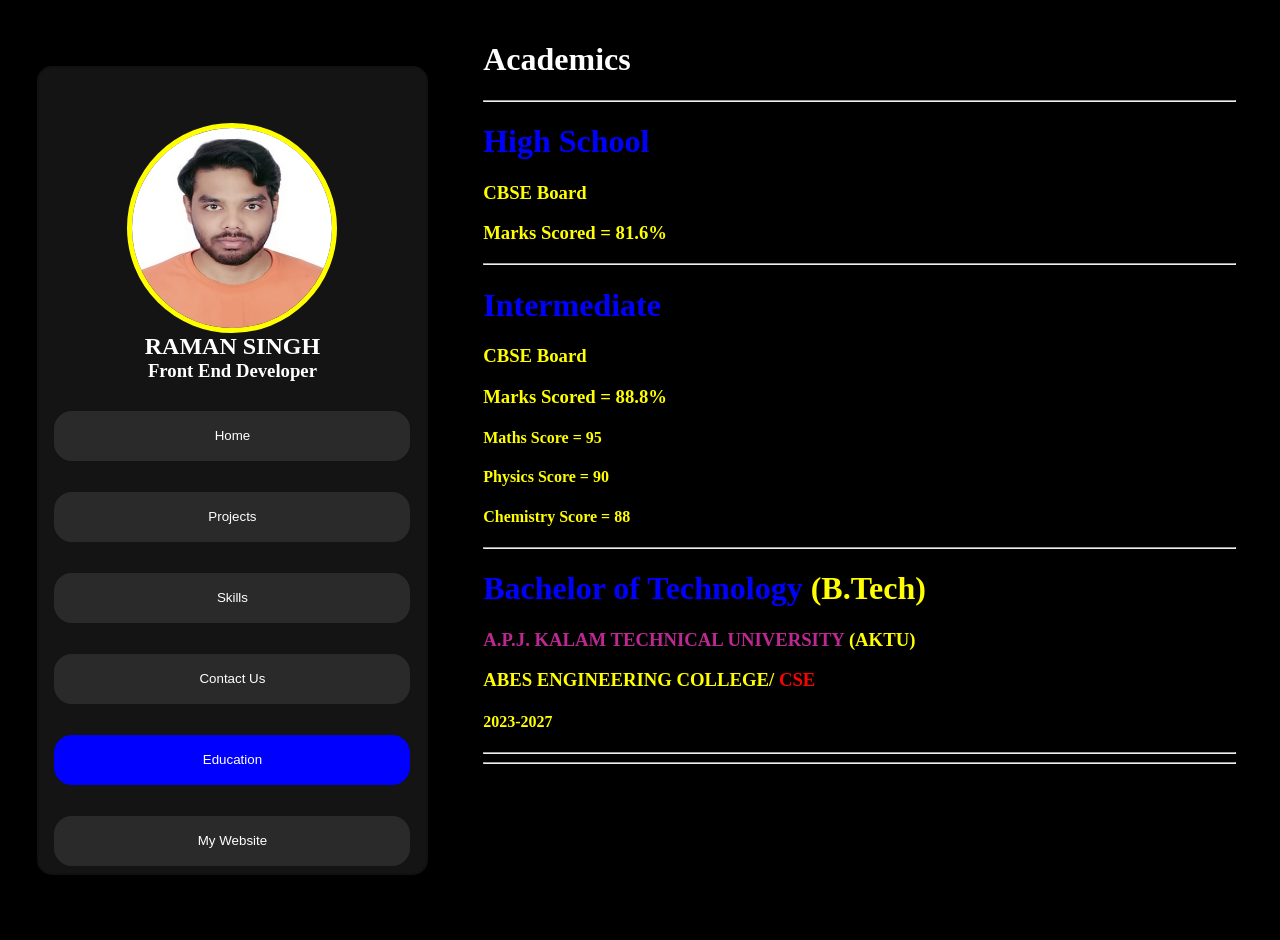
<file: Academics.html>
<!DOCTYPE html>
<html lang="en">
<head>
    <meta charset="UTF-8">
    <meta name="viewport" content="width=device-width, initial-scale=1.0">
    <title>Academics</title>
    <link rel="stylesheet" href="design.css">
</head>
<body>
    <div class="main">
        <div class="left">
          <img src="Raman Singh.jpg" alt="Image" class="Pic">
          <h2 class=" text flex">RAMAN SINGH</h2>
          <h3 class=" text flex">Front End Developer</h3>
        <a class="button" href="main.html"><button>Home</button></a>
        <a class="button" href="Projects.html"><button>Projects</button></a>
        <a class="button" href="Skills.html"><button>Skills</button></a>
        <a class="button" href="Contact.html"><button>Contact Us</button></a>
        <a class="button" href="Academics.html"><button style="background-color: blue; color: white;">Education</button></a>
          <a href="https://ramanbusiness.000webhostapp.com"><button>My Website</button></a>
        </div>

        <div class="right"> 
          <h1>Academics</h1>
          <hr>
          <div class="highschool"> 
            <h1 style="color: blue;"> High School </h1>
            <h3 style="color: yellow;">CBSE Board</h3>
            <h3 style="color: yellow;">Marks Scored = 81.6%</h3>
          </div>
          <hr>
          <div class="Inter"> 
            <h1 style="color: blue;"> Intermediate </h1>
            <h3 style="color: yellow;">CBSE Board</h3>
            <h3 style="color: yellow;">Marks Scored = 88.8%</h3>
            <h4 style="color: yellow;">Maths Score = 95</h4>
            <h4 style="color: yellow;">Physics Score = 90</h4>
            <h4 style="color: yellow;">Chemistry Score = 88</h4>
          </div>
         <hr>
         <div class="Graduation"> 
          <h1 style="color: blue;"> Bachelor of Technology <span style="color: yellow;">(B.Tech)</span> </h1>
          <h3 style="color: rgb(189, 40, 147);">A.P.J. KALAM TECHNICAL UNIVERSITY <span style="color: yellow;">(AKTU)</span> </h3>
          <h3 style="color: yellow;">ABES ENGINEERING COLLEGE/<span style="color: red;">&nbsp;CSE</span> </h3>
          <h4 style="color: yellow"> 2023-2027</h4>
          <hr>
          <hr>


        </div>
        
        </div>
      </div>
</body>
</html>
</file>
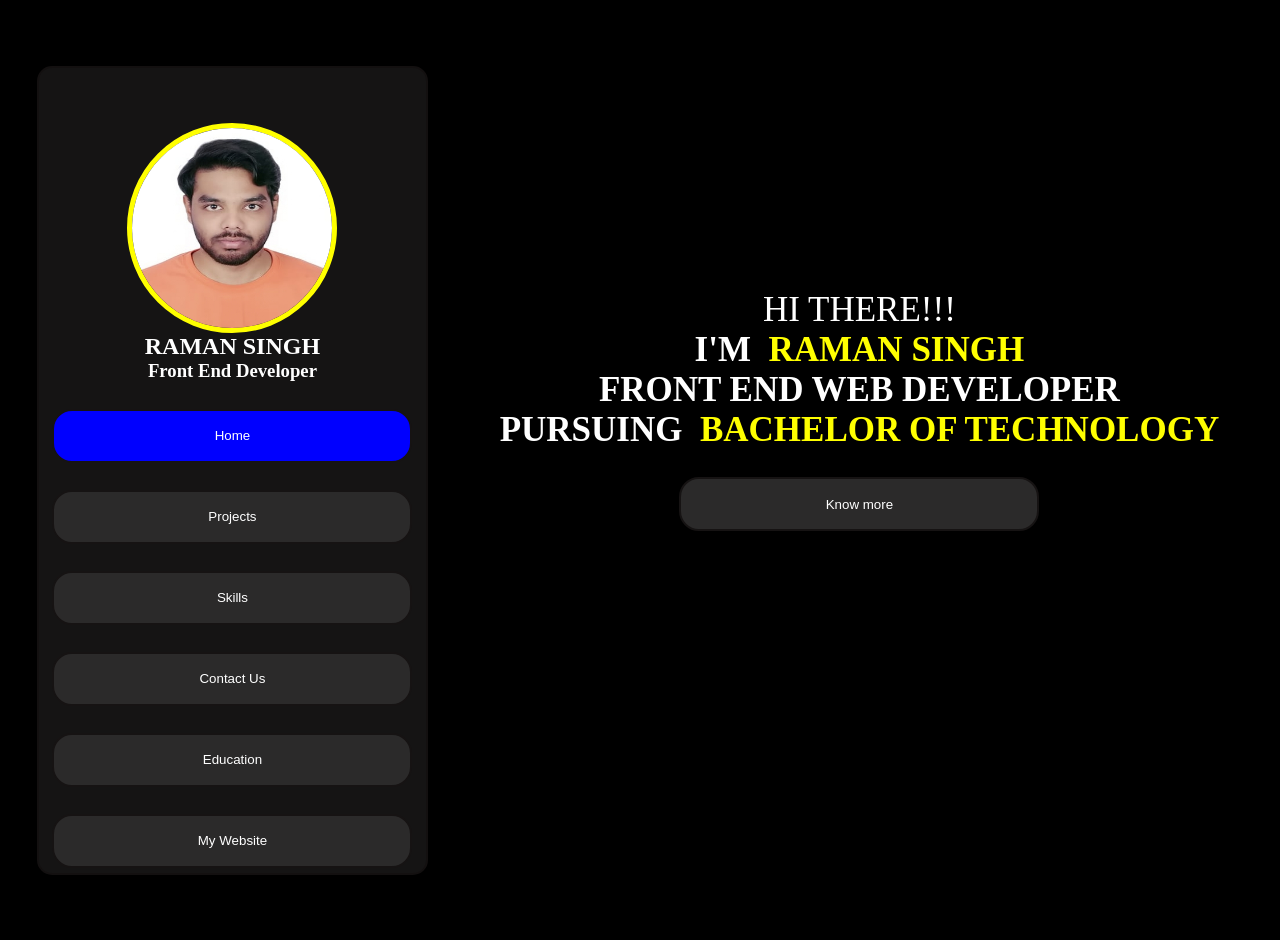
<file: main.html>
<!DOCTYPE html>
<html lang="en">
<head>
  <meta charset="UTF-8">
  <meta name="viewport" content="width=device-width, initial-scale=1.0">
  <title>Portfolio</title>
  <link rel="stylesheet" href="design.css">

</head>
<body>
  <!-- <header class="header">
    <h1>Portfolio</h1>
    <nav class="navigation">
      <a href="main.html">Home</a>
      <a href="Projects.html">Projects</a>
      <a href="Skills.html">Skills</a>
      <a href="Contact.html">Contact us</a>
    </nav>
  </header> -->
  <div class="main">
    <div class="left">
      <img src="Raman Singh.jpg" alt="Image" class="Pic">
      <h2 class=" text flex">RAMAN SINGH</h2>
      <h3 class=" text flex">Front End Developer</h3>
    <a class="button" href="main.html" ><button style="background-color: blue; color: white;">Home</button></a>
    <a class="button" href="Projects.html"><button>Projects</button></a>
    <a class="button" href="Skills.html"><button>Skills</button></a>
    <a class="button" href="Contact.html"><button>Contact Us</button></a>
    <a class="button" href="Academics.html"><button>Education</button></a>
      <a href="https://ramanbusiness.000webhostapp.com"><button>My Website</button></a>
    </div>
    <div class="right">
      <p class=" text flex ELEMENT BOLD">HI THERE!!!</p>
      <H2 class=" text flex BOLD">I'M &nbsp; <SPAN style="color: rgb(255, 255, 0);">  RAMAN SINGH</SPAN></H2>
      <H2 class=" text flex BOLD">FRONT END WEB DEVELOPER</H2>
      <H2 class=" text flex BOLD">PURSUING &nbsp;<SPAN style="color: rgb(255, 255, 0);"> BACHELOR OF TECHNOLOGY</SPAN></H2>
      <a class="button" href="https://www.linkedin.com/in/raman-singh-417239219"><button>Know more</button></a>
                                                                                                                                                      
    </div>
  </div>

  <script src="index.js">
    let button = document.querySelector(".button");
    button.addEventListener("onclick",changcolor => {
    backgroundcolor= "blue" ;
    console.log("color changed");
} );

  </script>
</body>
</html>
</file>
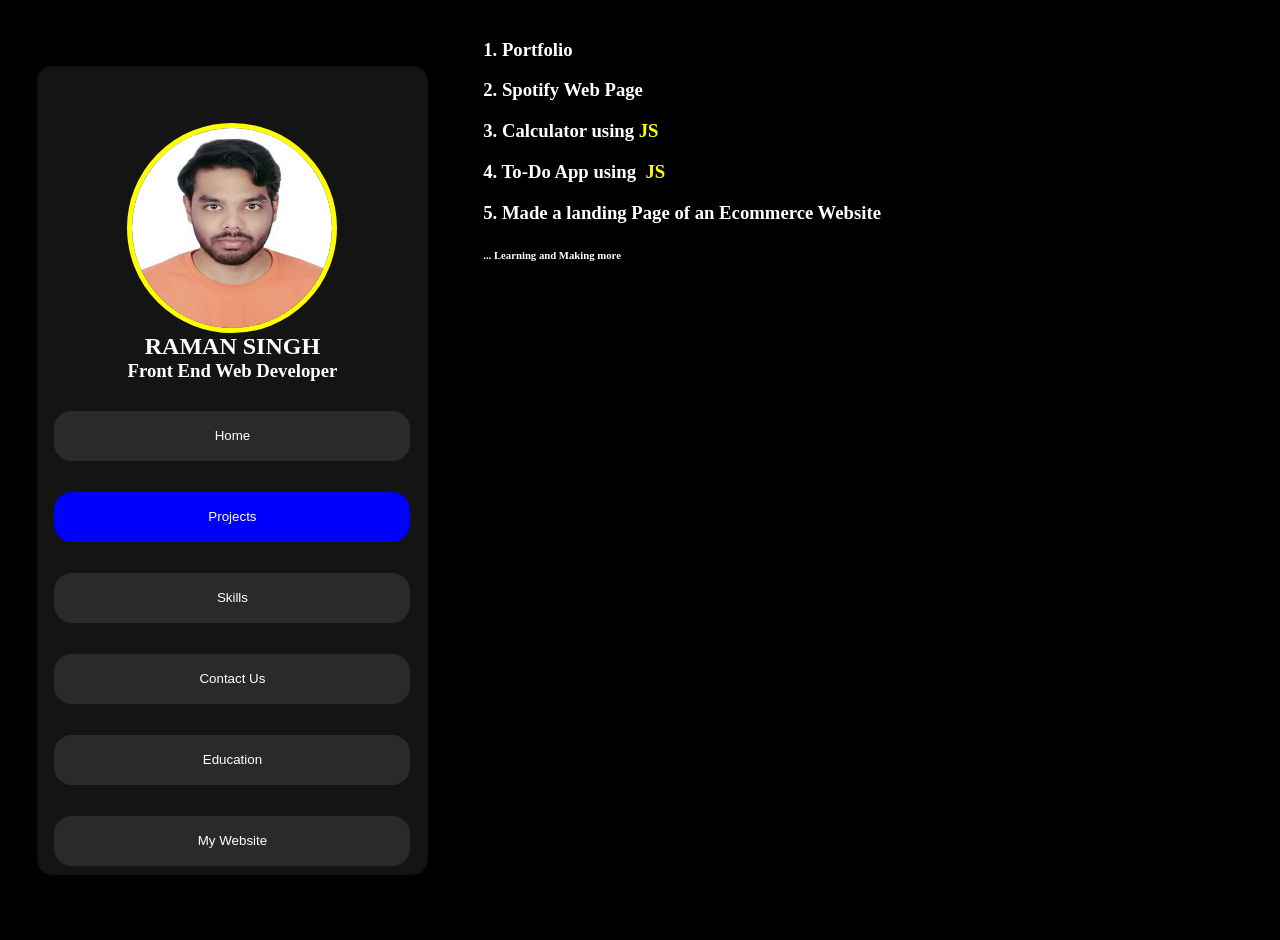
<file: Projects.html>
<!DOCTYPE html>
<html lang="en">
<head>
    <meta charset="UTF-8">
    <meta name="viewport" content="width=device-width, initial-scale=1.0">
    <title>Projects</title>
    <link rel="stylesheet" href="design.css">
</head>
<body>
    <div class="main">
        <div class="left">
          <img src="Raman Singh.jpg" alt="Image" class="Pic">
          <h2 class=" text flex">RAMAN SINGH</h2>
          <h3 class=" text flex">Front End Web Developer</h3>
        <a class="button" href="main.html" style="background-color: yellow; color: white;"><button>Home</button></a>
        <a class="button" href="Projects.html"><button  style="background-color: blue; color: white;">Projects</button></a>
        <a class="button" href="Skills.html"><button>Skills</button></a>
        <a class="button" href="Contact.html"><button>Contact Us</button></a>
        <a class="button" href="Academics.html"><button>Education</button></a>
          <a href="https://ramanbusiness.000webhostapp.com"><button>My Website</button></a>
        </div>
        <div class="right">
          <h3>1. Portfolio</h3>
          <h3>2. Spotify Web Page</h3>
          <h3>3. Calculator using<SPAN style="color: yellow;">&nbsp;JS </SPAN></h3>
          <h3>4. To-Do App using &nbsp;<span style="color: yellow;">JS</span></h3>
          <h3>5. Made a landing Page of an Ecommerce Website</h3> 
          <h6 >... Learning and Making more</h6> 
      
        </div>
      </div>
</body>
</html>
</file>
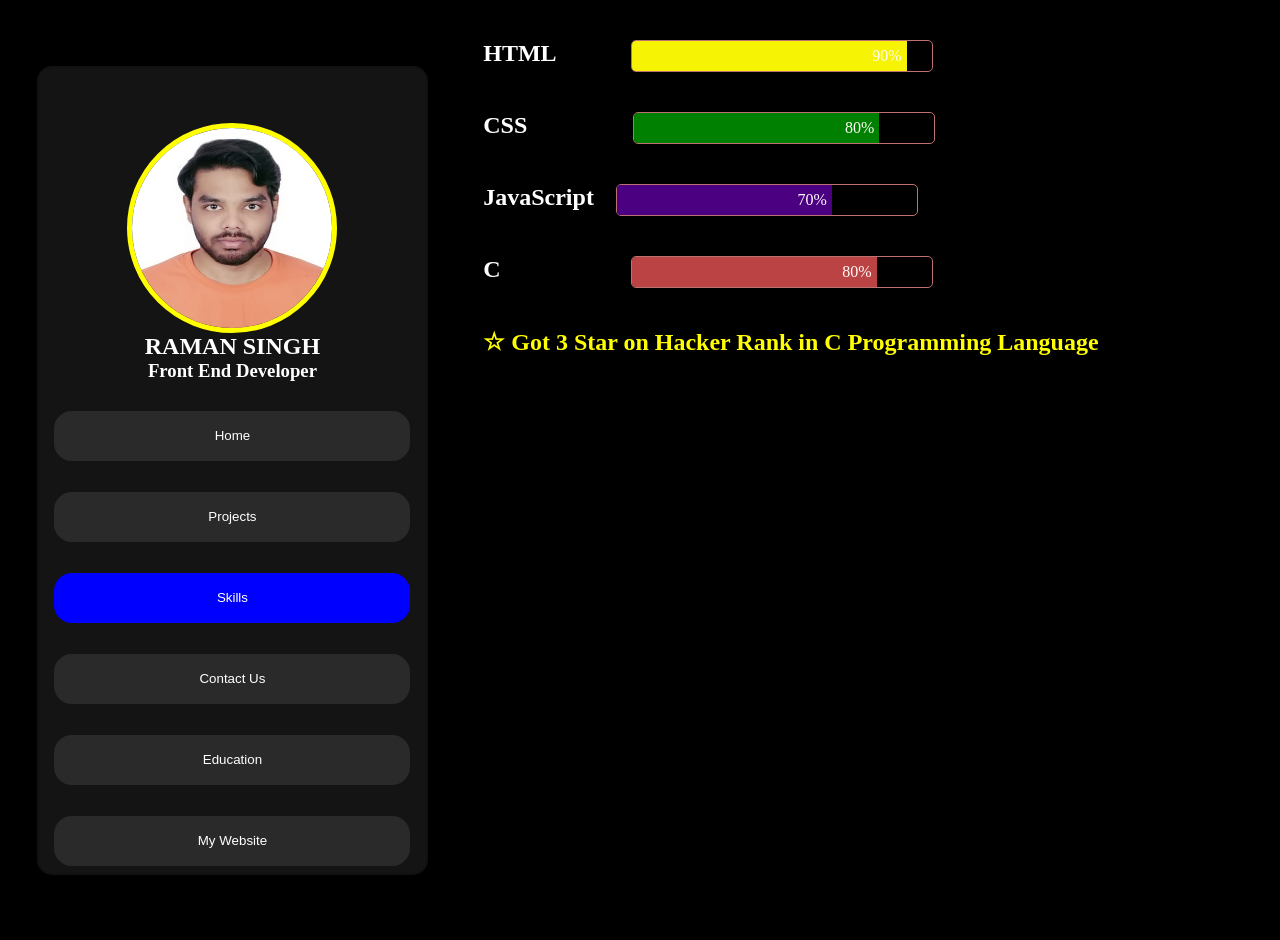
<file: Skills.html>
<!DOCTYPE html>
<html lang="en">
<head>
    <meta charset="UTF-8">
    <meta name="viewport" content="width=device-width, initial-scale=1.0">
    <title>Skills</title>
    <link rel="stylesheet" href="design.css">
</head>
<body>
    <div class="main">
        <div class="left">
          <img src="Raman Singh.jpg" alt="Image" class="Pic">
          <h2 class=" text flex">RAMAN SINGH</h2>
          <h3 class=" text flex">Front End Developer</h3>
        <a class="button" href="main.html" style="background-color: yellow; color: white;"><button>Home</button></a>
        <a class="button" href="Projects.html"><button>Projects</button></a>
        <a class="button" href="Skills.html"><button  style="background-color: blue; color: white;">Skills</button></a>
        <a class="button" href="Contact.html"><button>Contact Us</button></a>
        <a class="button" href="Academics.html"><button>Education</button></a>
          <a href="https://ramanbusiness.000webhostapp.com"><button>My Website</button></a>
        </div>
        <div class="right "> 
          <div class="HTML bar"><h2>HTML</h2>&nbsp; &nbsp; &nbsp; &nbsp; &nbsp;&nbsp; &nbsp;&nbsp;&nbsp;&nbsp;&nbsp; 
                     <div class="animated-progress progress-blue"> 
            <span data-progress="90" >90%</span>
          </div>
          </div>

          <div class="CSS bar"><h2>CSS</h2> &nbsp; &nbsp; &nbsp;&nbsp;&nbsp;&nbsp; &nbsp; &nbsp;&nbsp;&nbsp; &nbsp; &nbsp; &nbsp; &nbsp; &nbsp;
            <div class="animated-progress progress-green">
              <span data-progress="80" >80%</span>
            </div>
          </div>
         <div class="JavaScript bar"><h2>JavaScript</h2> &nbsp; &nbsp;
           <div class="animated-progress progress-purple">
             <span data-progress="70" >70%</span>
           </div>
          </div>

          <div class="C bar"><h2>C</h2> &nbsp; &nbsp;&nbsp;&nbsp;&nbsp;&nbsp;&nbsp;&nbsp;&nbsp;&nbsp;&nbsp;&nbsp;&nbsp;&nbsp;&nbsp;&nbsp;&nbsp;&nbsp;&nbsp;&nbsp;&nbsp;&nbsp;&nbsp;&nbsp;&nbsp;&nbsp;&nbsp;&nbsp;&nbsp;
            <div class="animated-progress progress-red">
              <span data-progress="80" >80%</span>
            </div>
           </div>
              <h2 style="color: Yellow;">&star; Got 3 Star on Hacker Rank in C Programming Language</h2>
          
         

        </div>
      </div>



      <script src="index.js">

      </script>
</body>
</html>
</file>
<file: design.css>
header  h1{
    color: rgb(80, 143, 231);
    display: flex;
    justify-content: center;
    margin: auto;
}
.navigation{
    display: flex;
    justify-content: right;
}
.navigation a {
    margin-right: 25px;
    margin-top: auto;
    text-decoration: none;
}
.header {
    border: 2px solid rgb(80, 143, 231) ;
    background-color: rgba(250, 251, 252, 0.977);
    border-radius: 15px;
    height: 10vh;
    padding: 5px;
}
body {
    background-color: black;
    font-family: Cambria, Cochin, Georgia, Times, 'Times New Roman', serif;
    color: white;
}
.main {
    display:flex;
    padding: 5px;
}
.left {
    border: 2px solid rgb(19, 16, 16) ;
    height: 100%;
    width: 30%;
    margin: auto;
    padding: 5px;
    background-color: rgb(21, 20, 20);
    border-radius: 15px;

}
.right {
    border: 2px solid rgb(0, 0, 0) ;
    height: 100vh;
    width: 60%;
    margin: auto;
    padding: 5px;
    background-color: rgb(0,0,0);
    border-radius: 15px;


}
.Pic {
    height: 200px;
    width: 200px;
    border: 5px solid yellow;
    border-radius: 100%;
    align-items: center;
}
.left img {
    display: flex;
    justify-content: center;
    margin: auto;
    margin-top: 50px;
}
a {
    text-decoration: none;
}
 a button{
    display: flex;
    justify-content: center;
    margin: auto;
    margin-top: 3vh;
    border: 2px solid rgb(22, 19, 19);
    height: 6vh;
    width: 40vh;
    align-items: center;
    background-color: rgb(43, 42, 42);
    border-radius: 20px;
    text-decoration: none;
    
}
a button {
    color: white;
}
.flex {
    display: flex;
    justify-content: center;
    margin: auto;
}
.bgcolor {
    background-color: rgb(20, 17, 17);

}
a button:hover {
    background-color: yellow;
    color: red;
}
.ELEMENT {
    margin-top: 30VH;
}
.BOLD {
    font-size: 35px;
}
.animated-progress {
    width: 300px;
    height: 30px;
    border-radius: 5px;
    margin: 20px 10px;
    border: 1px solid rgb(189, 113, 113);
    overflow: hidden;
    position: relative;
  }
  
  .animated-progress span {
    height: 100%;
    display: block;
    width: 0;
    color: rgb(255, 251, 251);
    line-height: 30px;
    position: absolute;
    text-align: end;
    padding-right: 5px;
  }
  
  .progress-blue span {
    background-color: rgb(247, 243, 5);
    width: 90%;
  }
  .progress-green span {
    background-color: green;
    width: 80%;

  }
  .progress-purple span {
    background-color: indigo;
    width: 70%;

  }
  .progress-red span {
    background-color: rgb(188, 67, 67);
    width: 80%;

  }
  .bar {
    display: flex;
  }
  .contactus{
    text-align: center;
}
.contactusemail{
    padding: 2px;
}
.contactusphone{
    padding: 2px;
}
</file>
